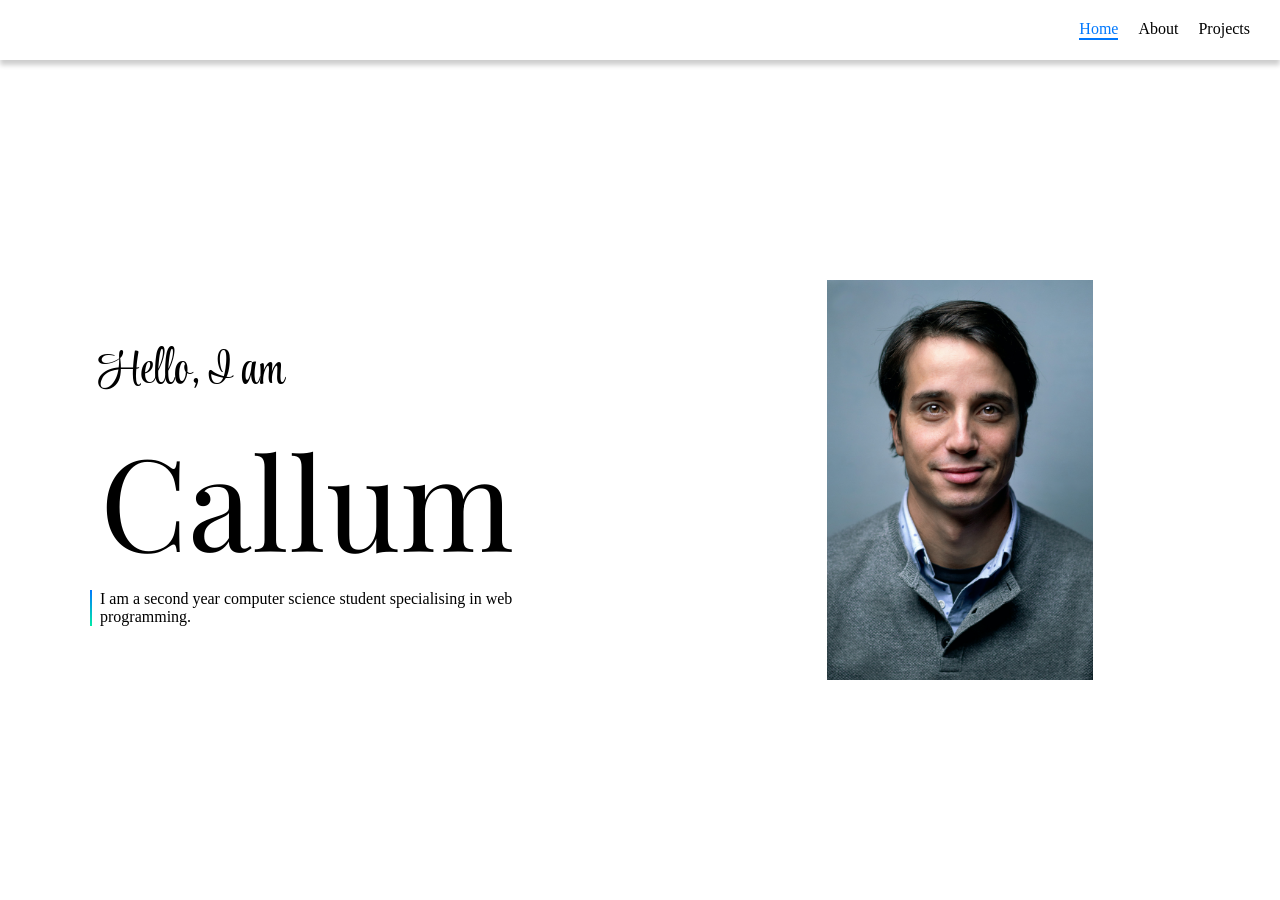
<file: index.html>
<!DOCTYPE html>
<html lang="en">
    <head>
        <meta charset="UTF-8">
        <meta name="viewport" content="width=device-width, initial-scale=1.0">
        <title>Document</title>
        <link rel="stylesheet" href="styles.css">
        <link rel="preconnect" href="https://fonts.googleapis.com">
        <link rel="preconnect" href="https://fonts.gstatic.com" crossorigin>
        <link href="https://fonts.googleapis.com/css2?family=Playfair+Display:ital,wght@0,400..900;1,400..900&display=swap" rel="stylesheet">
        <link href="https://fonts.googleapis.com/css2?family=Style+Script&display=swap" rel="stylesheet">
    </head>
    <body>
        <nav>
            <div class="link-container">
                <a href="index.html" class="active">Home</a>
                <a href="about.html">About</a>
                <a href="projects.html">Projects</a>
            </div>
        </nav>
        <main>
            <section class="description">
                <p class="style-script-regular">Hello, I am</p>
                <h1 class="playfair-display-regular">Callum</h1>
                <p class="tagline">I am a second year computer science student specialising in web programming.</p>
            </section>
            <section>
                <img class="portrait" src="img/portrait.png" alt="">
            </section>
        </main>
    </body>
</html>
</file>
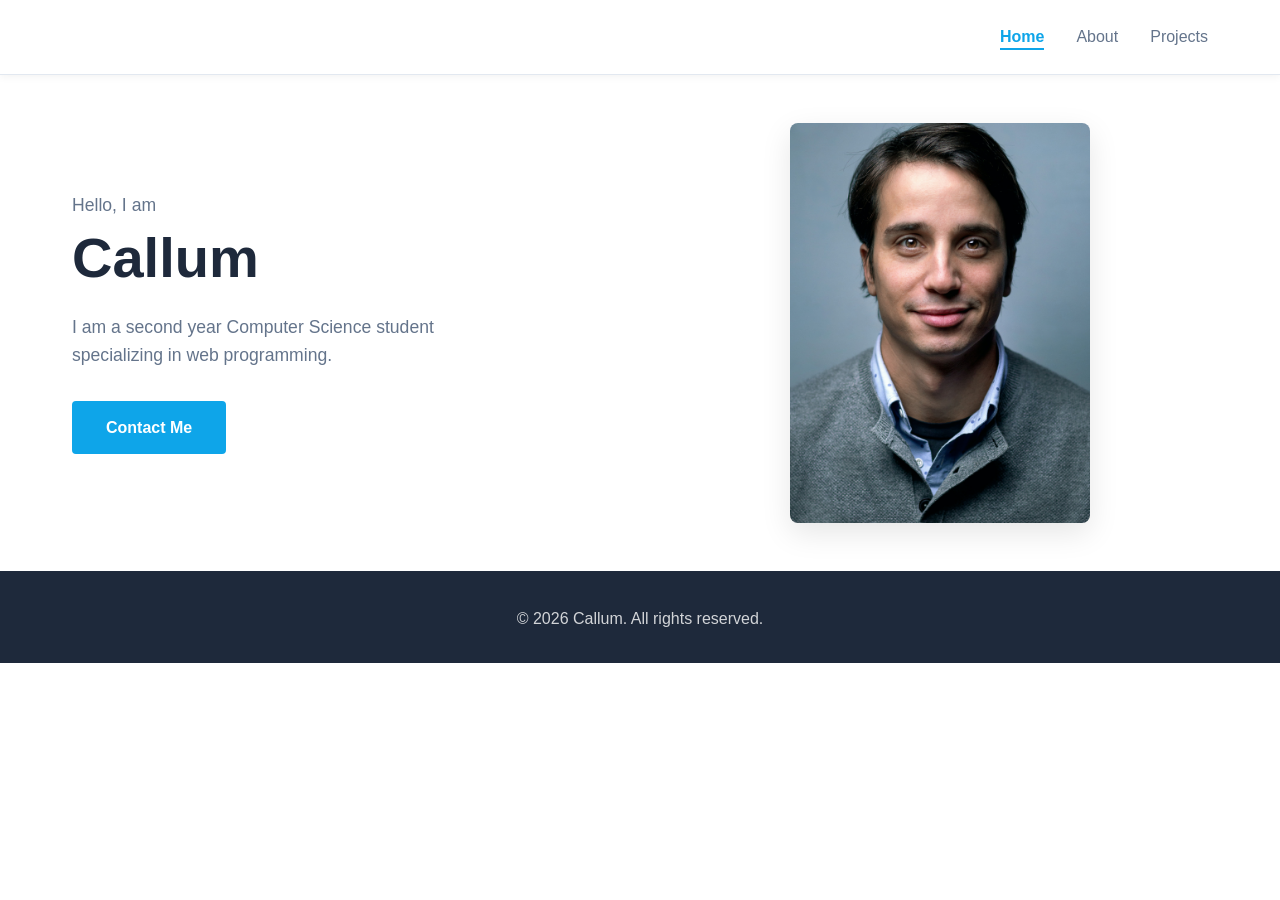
<file: final/index.html>
<!DOCTYPE html>
<html lang="en">
<head>
    <meta charset="UTF-8">
    <meta name="viewport" content="width=device-width, initial-scale=1.0">
    <title>Callum - Portfolio</title>
    <link rel="stylesheet" href="styles.css">
</head>
<body>
    <!-- Navigation -->
    <nav class="navbar">
        <div class="nav-container">
            <ul class="nav-menu">
                <li><a href="index.html" class="nav-link active">Home</a></li>
                <li><a href="about.html" class="nav-link">About</a></li>
                <li><a href="projects.html" class="nav-link">Projects</a></li>
            </ul>
        </div>
    </nav>

    <!-- Hero Section -->
    <section id="home" class="hero">
        <div class="hero-container">
            <div class="hero-content">
                <p class="hero-subtitle">Hello, I am</p>
                <h1 class="hero-title">Callum</h1>
                <p class="hero-description">
                    I am a second year Computer Science student specializing in web programming.
                </p>
                <a href="mailto:" class="cta-button">Contact Me</a>
            </div>
            <div class="hero-image">
                <img src="img/image.png" alt="Profile Picture" class="profile-pic">
            </div>
        </div>
    </section>

    <!-- Footer -->
    <footer class="footer">
        <div class="container">
            <p>&copy; 2026 Callum. All rights reserved.</p>
        </div>
    </footer>

</body>
</html>
</file>
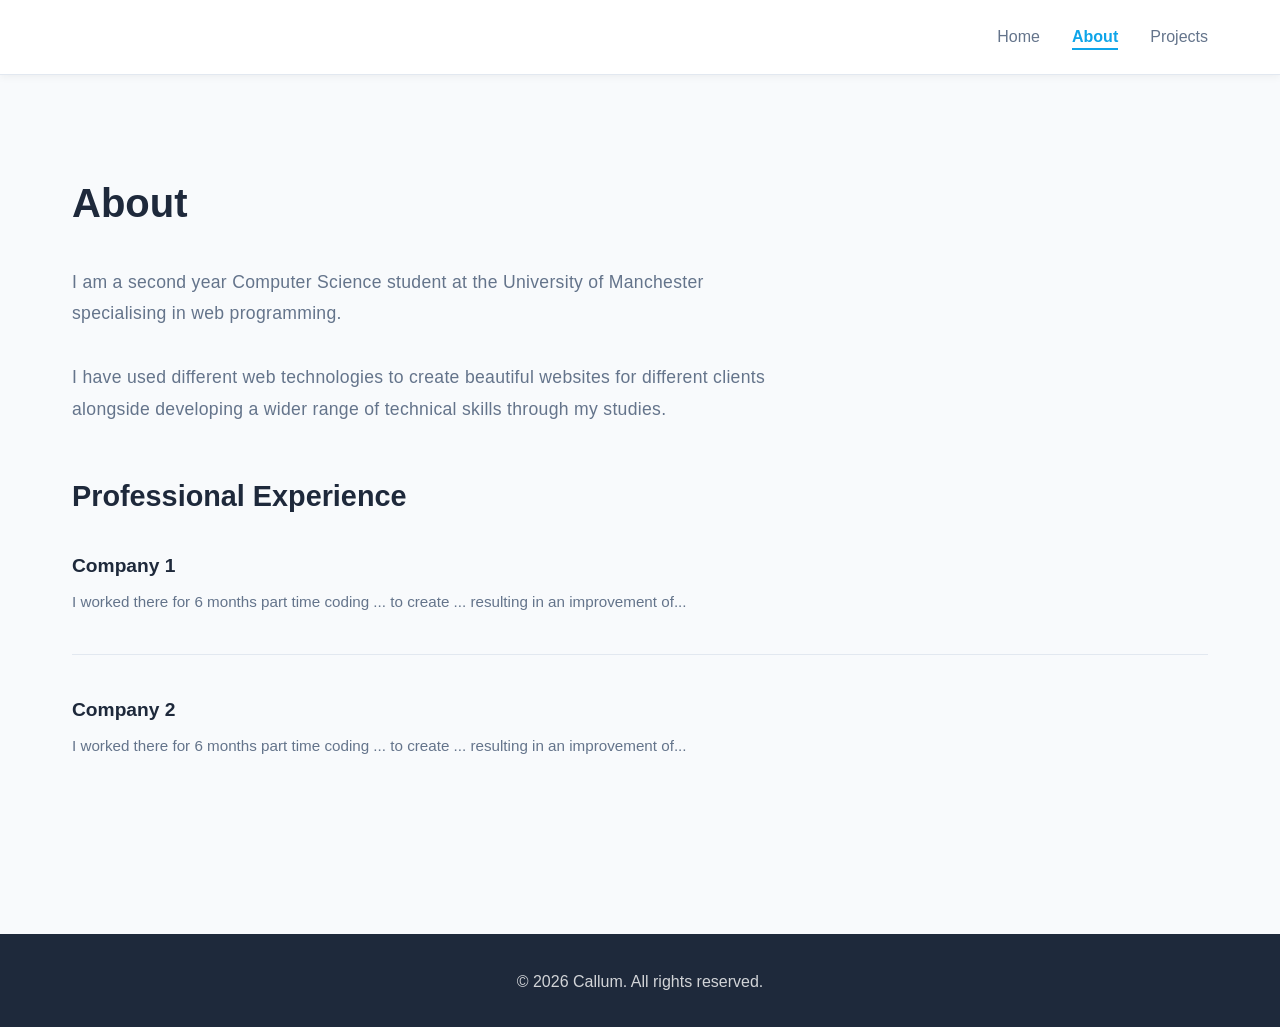
<file: final/about.html>
<!DOCTYPE html>
<html lang="en">
<head>
    <meta charset="UTF-8">
    <meta name="viewport" content="width=device-width, initial-scale=1.0">
    <title>About - Callum's Portfolio</title>
    <link rel="stylesheet" href="styles.css">
</head>
<body>
    <!-- Navigation -->
    <nav class="navbar">
        <div class="nav-container">
            <ul class="nav-menu">
                <li><a href="index.html" class="nav-link">Home</a></li>
                <li><a href="about.html" class="nav-link active">About</a></li>
                <li><a href="projects.html" class="nav-link">Projects</a></li>
            </ul>
        </div>
    </nav>

    <!-- About Section -->
    <section class="about">
        <div class="container">
            <h2>About</h2>
            <p class="about-text">
                I am a second year Computer Science student at the University of Manchester specialising in web programming.
            </p>
            <p class="about-text">
                I have used different web technologies to create beautiful websites for different clients alongside developing a wider range of technical skills through my studies.
            </p>

            <!-- Experience Section -->
            <h3 class="section-subtitle">Professional Experience</h3>
            
            <div class="experience-item">
                <h4>Company 1</h4>
                <p class="experience-description">I worked there for 6 months part time coding ... to create ... resulting in an improvement of...</p>
            </div>

            <div class="experience-item">
                <h4>Company 2</h4>
                <p class="experience-description">I worked there for 6 months part time coding ... to create ... resulting in an improvement of...</p>
            </div>
        </div>
    </section>

    <!-- Footer -->
    <footer class="footer">
        <div class="container">
            <p>&copy; 2026 Callum. All rights reserved.</p>
        </div>
    </footer>

</body>
</html>
</file>
<file: styles.css>
* {
    box-sizing: border-box;
}

body {
    margin: 0;
}

nav {
    width: 100%;
    height: 60px;
    display: flex;
    align-items: center;
    justify-content: end;
    padding: 0 30px;
    box-shadow: 0px 5px 5px rgba(0, 0, 0, 0.2);
}

.link-container {
    display: flex;
    gap: 20px;
}

a {
    color: black;
    text-decoration: none;
}

a::after {
    content: '';
    display: block;
    height: 2px;
    width: 0;
    background-color: #0178FD;

    transition: ease-in-out 0.1s;
}

.active {
    color: #0178FD;
}

a.active::after {
    width: 100%;
}

a:hover::after {
    width: 100%;
}

main {
    display: grid;
    height: calc(100vh - 60px);
    grid-template-columns: 1fr 1fr;
}

main section {
    display: flex;
    justify-content: center;
    align-items: center;
    flex-direction: column;
}

.description {
    align-items: start;
}

.description * {
    margin: 3px 100px;
}

.portrait {
    max-height: 400px;
}

.style-script-regular {
  font-family: "Style Script", cursive;
  font-weight: 400;
  font-style: normal;
  font-size: 3rem;
}


.playfair-display-regular {
  font-family: "Playfair Display", serif;
  font-optical-sizing: auto;
  font-weight: 400;
  font-style: normal;
  font-size: 8rem;
}

.tagline {
    position: relative;
}

.tagline::after {
    content: '';
    display: block;
    height: 100%;
    width: 2px;
    background: linear-gradient(#0178FD, #01EAA7);
    position: absolute;
    top: 0;
    left: -10px;
}
</file>
<file: final/styles.css>
/* ============================================
   GLOBAL STYLES
   ============================================ */

* {
    margin: 0;
    padding: 0;
    box-sizing: border-box;
}

:root {
    --primary-color: #0ea5e9;
    --dark-bg: #0f172a;
    --light-bg: #f8fafc;
    --text-dark: #1e293b;
    --text-light: #64748b;
    --border-color: #e2e8f0;
    --transition: all 0.3s ease;
}

html {
    scroll-behavior: smooth;
}

body {
    font-family: -apple-system, BlinkMacSystemFont, 'Segoe UI', Roboto, 'Helvetica Neue', Arial, sans-serif;
    color: var(--text-dark);
    line-height: 1.6;
    background-color: #fff;
}

.container {
    max-width: 1200px;
    margin: 0 auto;
    padding: 0 2rem;
}

/* ============================================
   NAVIGATION
   ============================================ */

.navbar {
    background-color: #fff;
    border-bottom: 1px solid var(--border-color);
    position: sticky;
    top: 0;
    z-index: 100;
    box-shadow: 0 2px 8px rgba(0, 0, 0, 0.05);
}

.nav-container {
    max-width: 1200px;
    margin: 0 auto;
    padding: 1.5rem 2rem;
    display: flex;
    justify-content: end;
    align-items: center;
}

.logo {
    font-size: 1.5rem;
    font-weight: 700;
    color: var(--text-dark);
}

.nav-menu {
    display: flex;
    list-style: none;
    gap: 2rem;
}

.nav-link {
    text-decoration: none;
    color: var(--text-light);
    font-weight: 500;
    transition: var(--transition);
    position: relative;
}

.nav-link:hover {
    color: var(--primary-color);
}

.nav-link.active {
    color: var(--primary-color);
    font-weight: 600;
}

.nav-link::after {
    content: '';
    position: absolute;
    bottom: -5px;
    left: 0;
    width: 0;
    height: 2px;
    background-color: var(--primary-color);
    transition: var(--transition);
}

.nav-link:hover::after {
    width: 100%;
}

.nav-link.active::after {
    width: 100%;
}

/* ============================================
   HERO SECTION
   ============================================ */

.hero {
    padding: 3rem 0;
    border-bottom: 3px solid var(--text-dark);
}

.hero-container {
    max-width: 1200px;
    margin: 0 auto;
    padding: 0 2rem;
    display: grid;
    grid-template-columns: 1fr 1fr;
    gap: 4rem;
    align-items: center;
}

.hero-subtitle {
    color: var(--text-light);
    font-size: 1.1rem;
    margin-bottom: 0.5rem;
}

.hero-title {
    font-size: 3.5rem;
    font-weight: 900;
    line-height: 1.1;
    margin-bottom: 1.5rem;
    color: var(--text-dark);
}

.hero-description {
    font-size: 1.1rem;
    color: var(--text-light);
    margin-bottom: 2rem;
    max-width: 400px;
}

.cta-button {
    display: inline-block;
    background-color: var(--primary-color);
    color: white;
    padding: 0.75rem 2rem;
    border-radius: 4px;
    text-decoration: none;
    font-weight: 600;
    transition: var(--transition);
    border: 2px solid var(--primary-color);
}

.cta-button:hover {
    background-color: #0284c7;
    border-color: #0284c7;
    transform: translateY(-2px);
    box-shadow: 0 8px 16px rgba(14, 165, 233, 0.2);
}

.hero-image {
    display: flex;
    justify-content: center;
    align-items: center;
}

.profile-pic {
    width: 300px;
    height: 400px;
    border-radius: 8px;
    object-fit: cover;
    box-shadow: 0 10px 30px rgba(0, 0, 0, 0.1);
    transition: var(--transition);
}

.profile-pic:hover {
    transform: scale(1.02);
}

/* ============================================
   ABOUT SECTION
   ============================================ */

.about {
    padding: 6rem 0;
    background-color: var(--light-bg);
    border-bottom: 3px solid var(--text-dark);
}

.about h2 {
    font-size: 2.5rem;
    font-weight: 900;
    margin-bottom: 2rem;
}

.about-text {
    font-size: 1.1rem;
    color: var(--text-light);
    margin-bottom: 2rem;
    max-width: 700px;
    line-height: 1.8;
    letter-spacing: 0.3px;
}

.about-text strong {
    color: var(--primary-color);
    font-weight: 600;
}

.section-subtitle {
    font-size: 1.8rem;
    font-weight: 700;
    margin: 3rem 0 2rem 0;
}

.experience-item {
    margin-bottom: 2.5rem;
    padding-bottom: 2.5rem;
    border-bottom: 1px solid var(--border-color);
}

.experience-item:last-child {
    border-bottom: none;
}

.experience-item h4 {
    font-size: 1.2rem;
    margin-bottom: 0.5rem;
    color: var(--text-dark);
}

.experience-description {
    color: var(--text-light);
    font-size: 0.95rem;
}

/* ============================================
   PROJECTS SECTION
   ============================================ */

.projects {
    padding: 6rem 0;
}

.projects h2 {
    font-size: 2.5rem;
    font-weight: 900;
    margin-bottom: 3rem;
}

.projects-grid {
    display: grid;
    grid-template-columns: repeat(auto-fit, minmax(350px, 1fr));
    gap: 2.5rem;
}

.project-card {
    background-color: #fff;
    border: 1px solid var(--border-color);
    border-radius: 8px;
    overflow: hidden;
    transition: var(--transition);
}

.project-card:hover {
    box-shadow: 0 12px 32px rgba(0, 0, 0, 0.1);
    transform: translateY(-4px);
}

.project-image {
    width: 100%;
    height: 200px;
    overflow: hidden;
    background-color: var(--light-bg);
}

.project-image img {
    width: 100%;
    height: 100%;
    object-fit: cover;
    transition: var(--transition);
}

.project-card:hover .project-image img {
    transform: scale(1.05);
}

.project-content {
    padding: 1.5rem;
}

.project-content h3 {
    font-size: 1.3rem;
    margin-bottom: 0.75rem;
}

.project-content p {
    color: var(--text-light);
    font-size: 0.95rem;
    margin-bottom: 1.5rem;
}

.project-link {
    display: inline-flex;
    align-items: center;
    color: var(--text-dark);
    text-decoration: none;
    font-weight: 600;
    transition: var(--transition);
}

.project-link svg {
    margin-left: 0.5rem;
}

.project-link:hover {
    color: var(--primary-color);
    transform: translateX(4px);
}

/* ============================================
   FOOTER
   ============================================ */

.footer {
    background-color: var(--text-dark);
    color: #fff;
    padding: 2rem 0;
    text-align: center;
}

.footer p {
    margin: 0;
    opacity: 0.8;
}

/* ============================================
   RESPONSIVE DESIGN
   ============================================ */

@media (max-width: 768px) {
    .hero-container {
        grid-template-columns: 1fr;
        gap: 2rem;
        padding: 0 1rem;
    }

    .hero-title {
        font-size: 2.5rem;
    }

    .nav-menu {
        gap: 1rem;
    }

    .projects-grid {
        grid-template-columns: 1fr;
    }

    .hero {
        padding: 4rem 0;
    }

    .about,
    .projects {
        padding: 4rem 0;
    }
}

@media (max-width: 480px) {
    .hero-title {
        font-size: 2rem;
    }

    .about h2,
    .projects h2 {
        font-size: 1.8rem;
    }

    .nav-container {
        flex-direction: column;
        gap: 1rem;
    }

    .nav-menu {
        flex-direction: column;
        gap: 0.5rem;
    }
}
</file>
